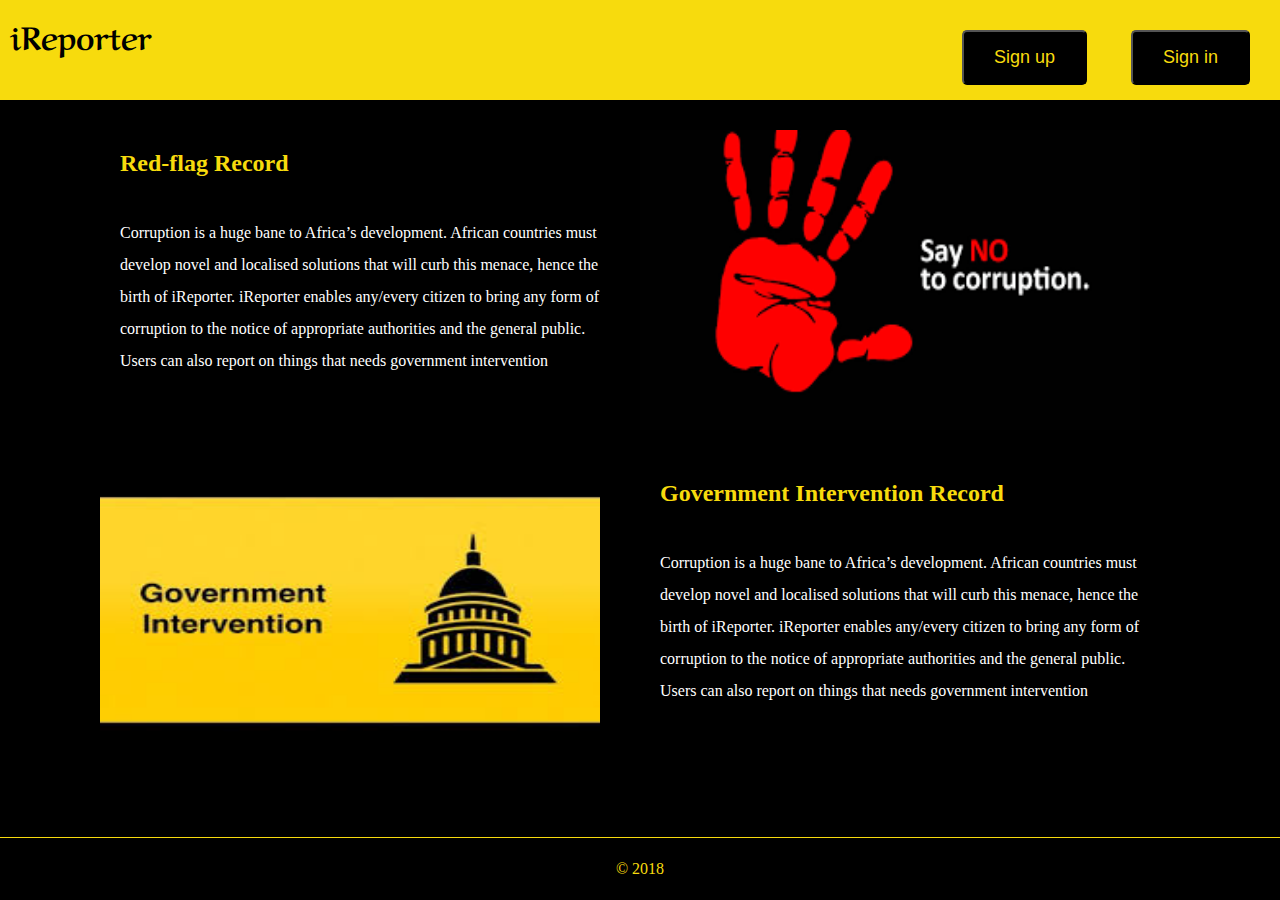
<file: UI/index.html>
<!DOCTYPE html PUBLIC "-//W3C//DTD XHTML 1.0 Transitional//EN" "http://www.w3.org/TR/xhtml1/DTD/xhtml1-transitional.dtd">
<html xmlns="http://www.w3.org/1999/xhtml">
<head>
	<meta http-equiv="Content-Type" content="text/html; charset=utf-8" />
    <title>iReporter</title>
    <link rel="stylesheet" type="text/css" href="css/style.css">
    <link href="https://fonts.googleapis.com/css?family=Aref+Ruqaa" rel="stylesheet">
</head>

<body>
<div class="container">
    <div class="banner">
        <div class="navbar">
            <div class="logo">
                <h1><a href="#">iReporter</a></h1>
            </div>
            <div class="buttons">
                <button type="button"><a href="./sign_up.html">Sign up</a></button>
                <button type="button"><a href="./sign_in.html">Sign in</a></button>
            </div>
        </div>
    </div>
    <div class="content">
        <div class="red-flag">
            <div class="column">
            <h2>Red-flag Record</h2>
            <p>Corruption is a huge bane to Africa’s development. African countries must develop novel and
                    localised solutions that will curb this menace, hence the birth of iReporter. iReporter enables
                    any/every citizen to bring any form of corruption to the notice of appropriate authorities and the
                    general public. Users can also report on things that needs government intervention</p>
            </div>
            <div class="column">
                <img src="images/red.png" alt="red-flag"/>
            </div>
        </div>
        <div class="intervention">
            <div class="column">
                <img src="images/gvt.jpeg" alt="govt intervention"/>
            </div>
            <div class="column">
                <h2>Government Intervention Record</h2>
                <p>Corruption is a huge bane to Africa’s development. African countries must develop novel and
                    localised solutions that will curb this menace, hence the birth of iReporter. iReporter enables
                    any/every citizen to bring any form of corruption to the notice of appropriate authorities and the
                    general public. Users can also report on things that needs government intervention</p>
            </div>
        </div>
    </div>
    <div class="footer">
        <p>&copy; 2018</p>
    </div>
</div>
</body>
</html>
</file>
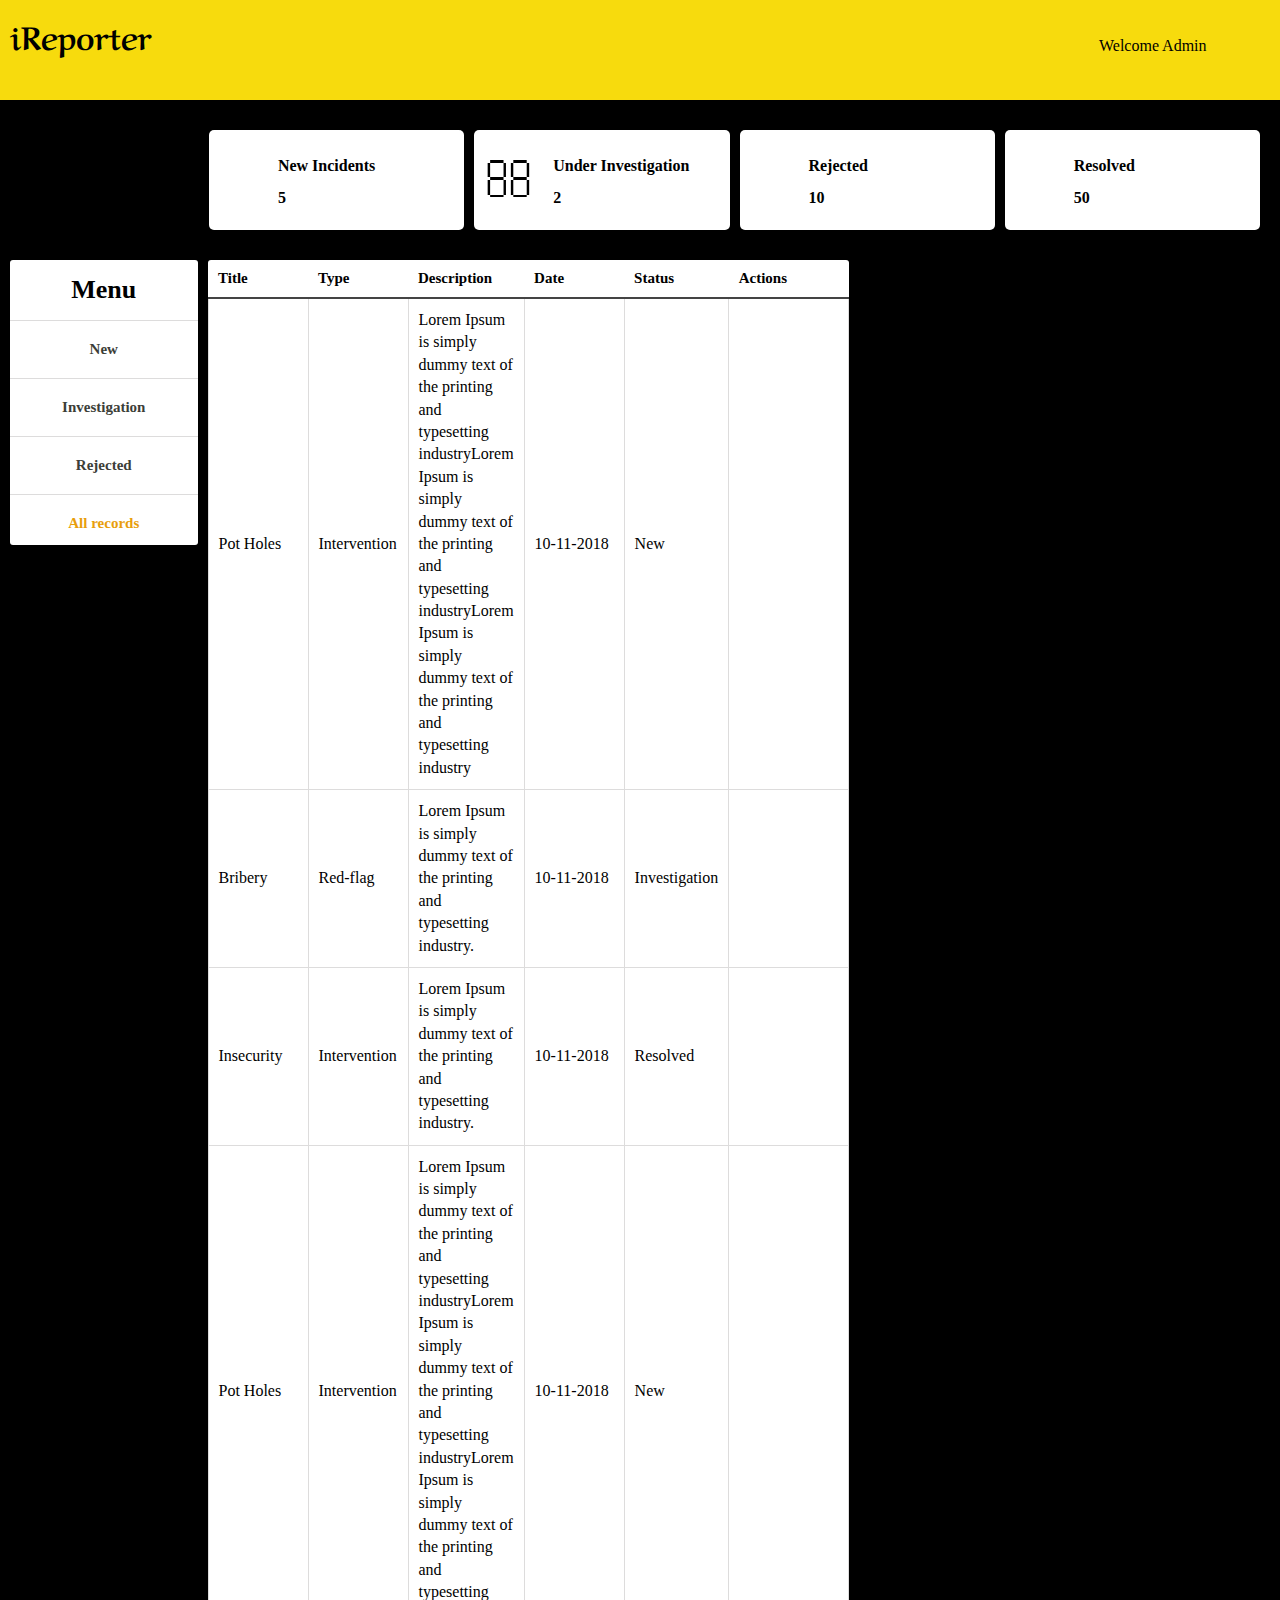
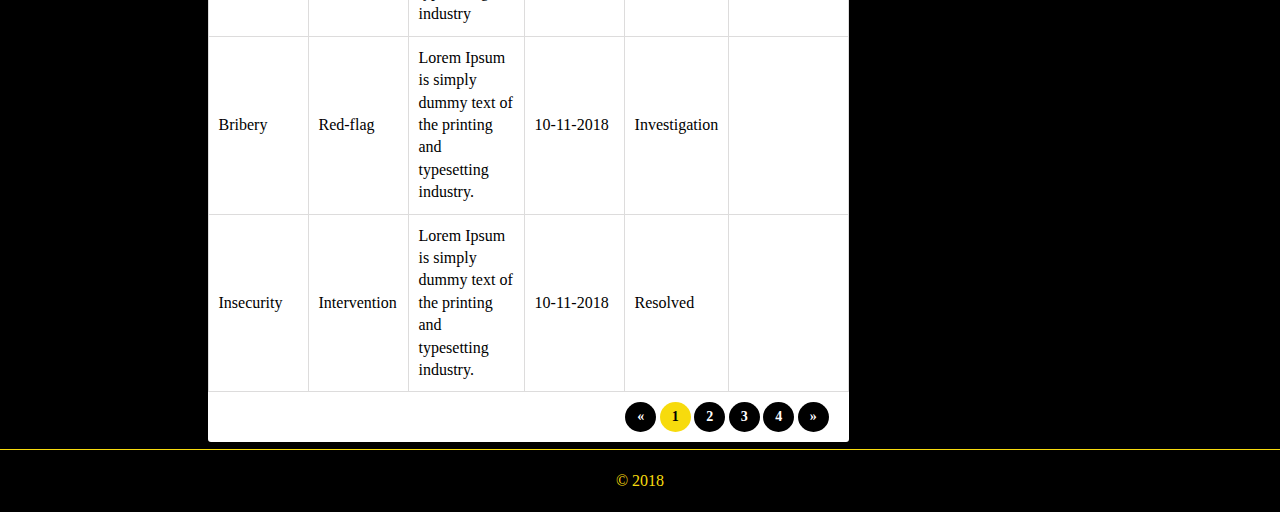
<file: UI/admin.html>
<!DOCTYPE html PUBLIC "-//W3C//DTD XHTML 1.0 Transitional//EN" "http://www.w3.org/TR/xhtml1/DTD/xhtml1-transitional.dtd">
<html xmlns="http://www.w3.org/1999/xhtml">
<head>
	<meta http-equiv="Content-Type" content="text/html; charset=utf-8" />
    <title>iReporter</title>
    <link rel="stylesheet" type="text/css" href="css/fontawesome.min.css">
    <link rel="stylesheet" type="text/css" href="css/style.css">
    <link href="https://fonts.googleapis.com/css?family=Aref+Ruqaa" rel="stylesheet">
    <meta name="viewport" content="width=device-width, initial-scale=1">
    <link rel="stylesheet" href="css/map.css" />
</head>

<body>
<div class="container">
    <div class="banner">
        <div class="navbar">
            <div class="logo">
                <h1><a href="./index.html">iReporter</a></h1>
            </div>
            <div class="buttons signout_block">
                <a href="javascript:;" class="signed_in_user">
                    <i class="fa fa-shutdown"></i>
                    Welcome Admin
                </a>
                <a href="./index.html" class="logout_button"
                    title="Sign Out">
                    <i class="fa fa-power-off"></i>
                </a>
            </div>
        </div>
    </div>
    <div class="row table_content">
        <div class="left_upper">
        </div>
        <div class="right">
            <div class="row boxes">
                <div class="box">
                    <i class="fa fa-sticky-note"></i>
                    <p class="info">New Incidents <br>5</p>
                </div>
                <div class="box">
                    <i class="fa fa-search"></i>
                    <p>Under Investigation <br>2</p>
                </div>
                <div class="box">
                    <i class="fa fa-ban"></i>
                    <p>Rejected <br>10</p>
                </div>
                <div class="box">
                    <i class="fa fa-check"></i>
                    <p>Resolved <br>50</p>
                </div>
            </div>
        </div>
    </div>
    <div class="row table_content admin_menu">
        <div class="left">
            <h4>Menu</h4>
            <ul class="menu">
                <a href="#"><li>New</li></a>
                <a href="#"><li>Investigation</li></a>
                <a href="#"><li>Rejected</li></a>
                <a class="active" href="#"><li>All records</li></a>
            </ul>
        </div>
        <div class="right">
            <table class="incident_table incident_table_header">
                <thead>
                    <tr>
                        <th class="th_width">Title</th>
                        <th class="th_width">Type</th>
                        <th class="th_width">Description</th>
                        <th class="th_width">Date</th>
                        <th class="th_width">Status</th>
                        <th class="th_actions">Actions</th>
                    </tr>
                </thead>
                <tbody>
                    <tr>
                            <td>Pot Holes</td>
                            <td>Intervention</td>
                            <td>Lorem Ipsum is simply dummy text of the printing and typesetting industryLorem Ipsum is simply dummy text of the printing and typesetting industryLorem Ipsum is simply dummy text of the printing and typesetting industry</td>
                            <td>10-11-2018</td>
                            <td>New</td>
                            <td>
                                <div class="actions">
                                    <a href="#">
                                        <i class="fa fa-eye"></i>
                                    </a>
                                    <a href="./edit_status.html">
                                        <i class="fa fa-pencil"></i>
                                    </a>
                                </div>
                            </td>
                        </tr>
                        <tr>
                                <td>Bribery</td>
                                <td>Red-flag</td>
                                <td>Lorem Ipsum is simply dummy text of the printing and typesetting industry.</td>
                                <td>10-11-2018</td>
                                <td>Investigation</td>
                                <td>
                                    <div class="actions">
                                        <a href="#">
                                            <i class="fa fa-eye"></i>
                                        </a>
                                        <a href="./edit_status.html">
                                            <i class="fa fa-pencil"></i>
                                        </a>
                                    </div>
                                </td>
                            </tr>
                    <tr>
                        <td>Insecurity</td>
                        <td>Intervention</td>
                        <td>Lorem Ipsum is simply dummy text of the printing and typesetting industry.</td>
                        <td>10-11-2018</td>
                        <td>Resolved</td>
                        <td>
                            <div class="actions">
                                <a href="#">
                                    <i class="fa fa-eye"></i>
                                </a>
                                <a href="./edit_status.html">
                                    <i class="fa fa-pencil"></i>
                                </a>
                            </div>
                        </td>
                    </tr>
                    <tr>
                            <td>Pot Holes</td>
                            <td>Intervention</td>
                            <td>Lorem Ipsum is simply dummy text of the printing and typesetting industryLorem Ipsum is simply dummy text of the printing and typesetting industryLorem Ipsum is simply dummy text of the printing and typesetting industry</td>
                            <td>10-11-2018</td>
                            <td>New</td>
                            <td>
                                <div class="actions">
                                    <a href="#">
                                        <i class="fa fa-eye"></i>
                                    </a>
                                    <a href="./edit_status.html">
                                        <i class="fa fa-pencil"></i>
                                    </a>
                                </div>
                            </td>
                        </tr>
                        <tr>
                                <td>Bribery</td>
                                <td>Red-flag</td>
                                <td>Lorem Ipsum is simply dummy text of the printing and typesetting industry.</td>
                                <td>10-11-2018</td>
                                <td>Investigation</td>
                                <td>
                                    <div class="actions">
                                        <a href="#">
                                            <i class="fa fa-eye"></i>
                                        </a>
                                        <a href="./edit_status.html">
                                            <i class="fa fa-pencil"></i>
                                        </a>
                                    </div>
                                </td>
                            </tr>
                    <tr>
                        <td>Insecurity</td>
                        <td>Intervention</td>
                        <td>Lorem Ipsum is simply dummy text of the printing and typesetting industry.</td>
                        <td>10-11-2018</td>
                        <td>Resolved</td>
                        <td>
                            <div class="actions">
                                <a href="#">
                                    <i class="fa fa-eye"></i>
                                </a>
                                <a href="./edit_status.html">
                                    <i class="fa fa-pencil"></i>
                                </a>
                            </div>
                        </td>
                    </tr>
                </tbody>
                <tfoot class="table_foot">
                    <tr>
                        <td colspan="6">
                            <div class="links">
                                <a href="#">&laquo;</a>
                                <a class="active" href="#">1</a>
                                <a href="#">2</a>
                                <a href="#">3</a>
                                <a href="#">4</a>
                                <a href="#">&raquo;</a>
                            </div>
                        </td>
                    </tr>
                </tfoot>
                </tr>
            </table>

        </div>
    </div>
    <div class="footer">
        <p>&copy; 2018</p>
    </div>
</div>
</body>
</html>
</file>
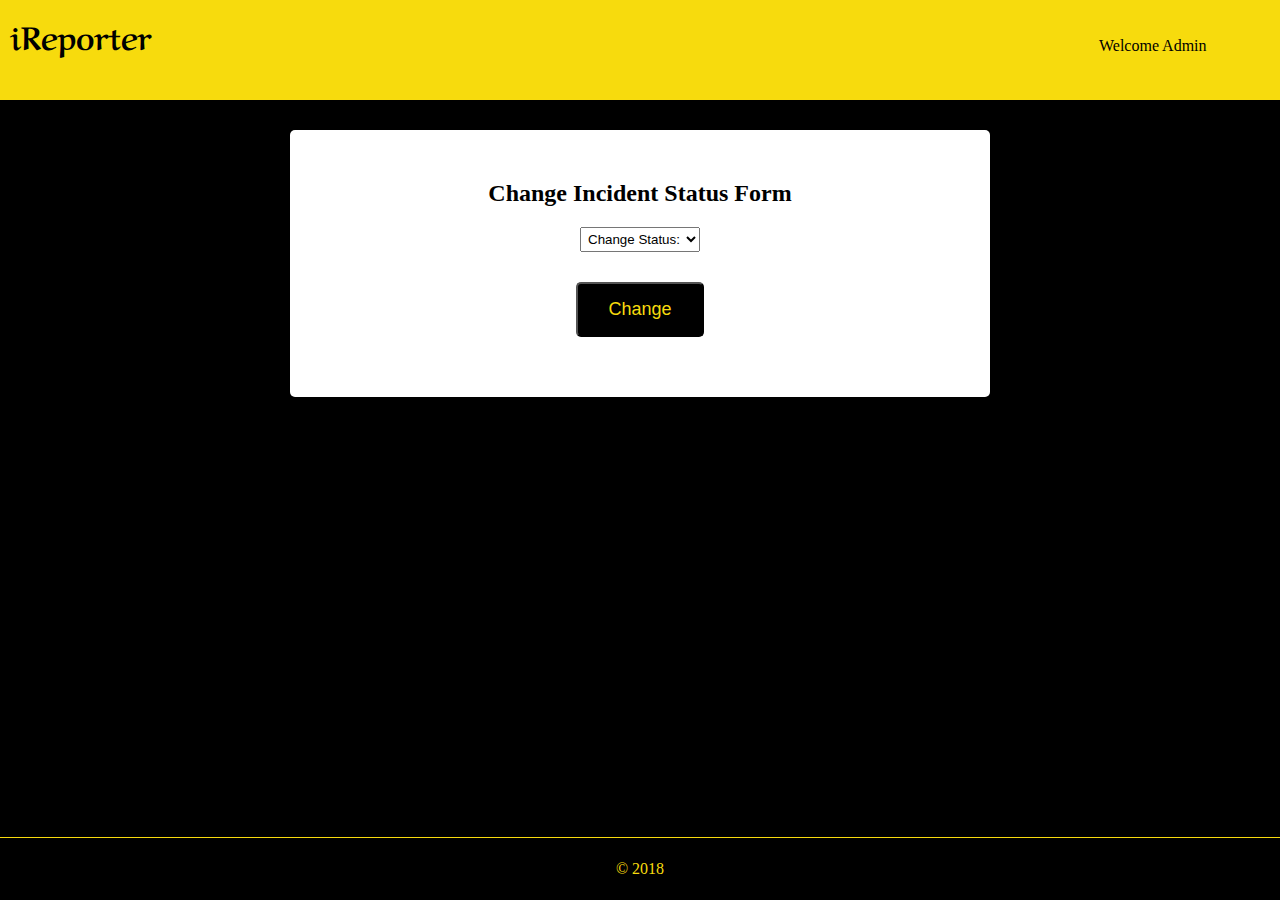
<file: UI/edit_status.html>
<!DOCTYPE html PUBLIC "-//W3C//DTD XHTML 1.0 Transitional//EN" "http://www.w3.org/TR/xhtml1/DTD/xhtml1-transitional.dtd">
<html xmlns="http://www.w3.org/1999/xhtml">
<head>
	<meta http-equiv="Content-Type" content="text/html; charset=utf-8" />
    <title>iReporter</title>
    <link rel="stylesheet" type="text/css" href="css/fontawesome.min.css">
    <link rel="stylesheet" type="text/css" href="css/style.css">
    <link href="https://fonts.googleapis.com/css?family=Aref+Ruqaa" rel="stylesheet">
    <meta name="viewport" content="width=device-width, initial-scale=1">
    <link rel="stylesheet" href="css/map.css" />
</head>

<body>
<div class="container">
    <div class="banner">
        <div class="navbar">
            <div class="logo">
                <h1><a href="./index.html">iReporter</a></h1>
            </div>
            <div class="buttons signout_block">
                <a href="javascript:;" class="signed_in_user">
                    <i class="fa fa-shutdown"></i>
                    Welcome Admin
                </a>
                <a href="./index.html" class="logout_button"
                    title="Sign Out">
                    <i class="fa fa-power-off"></i>
                </a>
            </div>
        </div>
    </div>
    <div class="create_account record_div">
        <div class="form_title">
            <h2>Change Incident Status Form</h2>
        </div>
        <form class="form_field" action="./admin.html">
            <select class="incident_select">
                      <option value="0">Change Status:</option>
                      <option value="1">Investigation</option>
                      <option value="2">Rejected</option>
                      <option value="2">Resolved</option>
                    </select>
            <div class="row">
                <div class="column"><button class="btn" type="submit">Change</button></div>
            </div>
        </form>
        </div>
    <div class="footer">
        <p>&copy; 2018</p>
    </div>
</div>


</body>
</html>
</file>
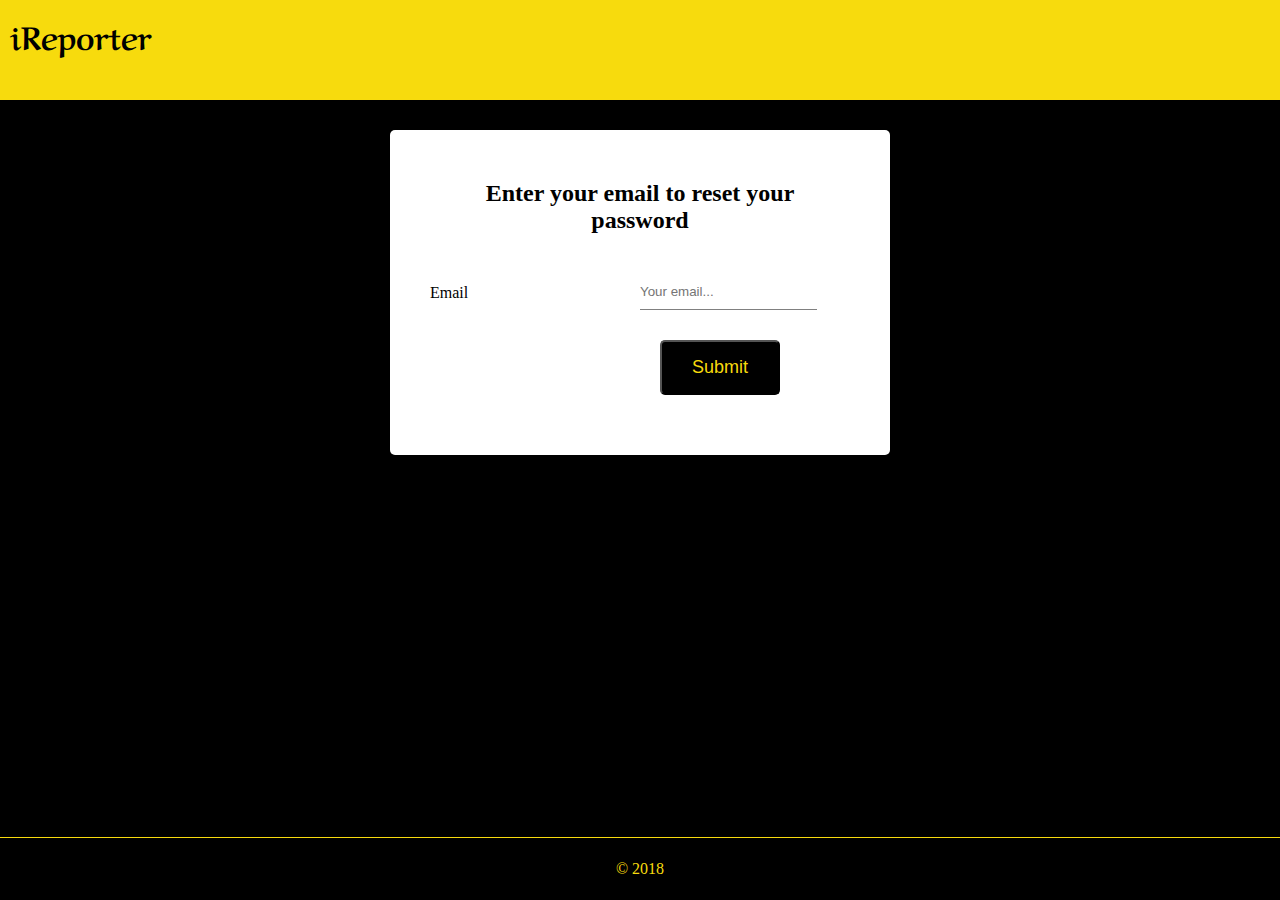
<file: UI/forgot_password.html>
<!DOCTYPE html PUBLIC "-//W3C//DTD XHTML 1.0 Transitional//EN" "http://www.w3.org/TR/xhtml1/DTD/xhtml1-transitional.dtd">
<html xmlns="http://www.w3.org/1999/xhtml">
<head>
	<meta http-equiv="Content-Type" content="text/html; charset=utf-8" />
    <title>iReporter</title>
    <link rel="stylesheet" type="text/css" href="css/style.css">
    <link href="https://fonts.googleapis.com/css?family=Aref+Ruqaa" rel="stylesheet">
</head>

<body>
<div class="container">
    <div class="banner">
        <div class="navbar">
            <div class="logo">
                <h1><a href="index.html">iReporter</a></h1>
            </div>
        </div>
    </div>
    <div class="create_account">
        <div class="form_title">
            <h2>Enter your email to reset your password</h2>
        </div>
        <form class="form_fields">
            <div class="row">
                <div class="column column_label"><label for="email">Email</label></div>
                <div class="column"><input type="email" id="email" name="email" placeholder="Your email..."></div>
            </div>
            <div class="row">
                <div class="column"></div>
                <div class="column"><button class="btn" type="submit">Submit</button></div>
            </div>
        </form>
    </div>
    <div class="footer">
        <p>&copy; 2018</p>
    </div>
</div>
</body>
</html>
</file>
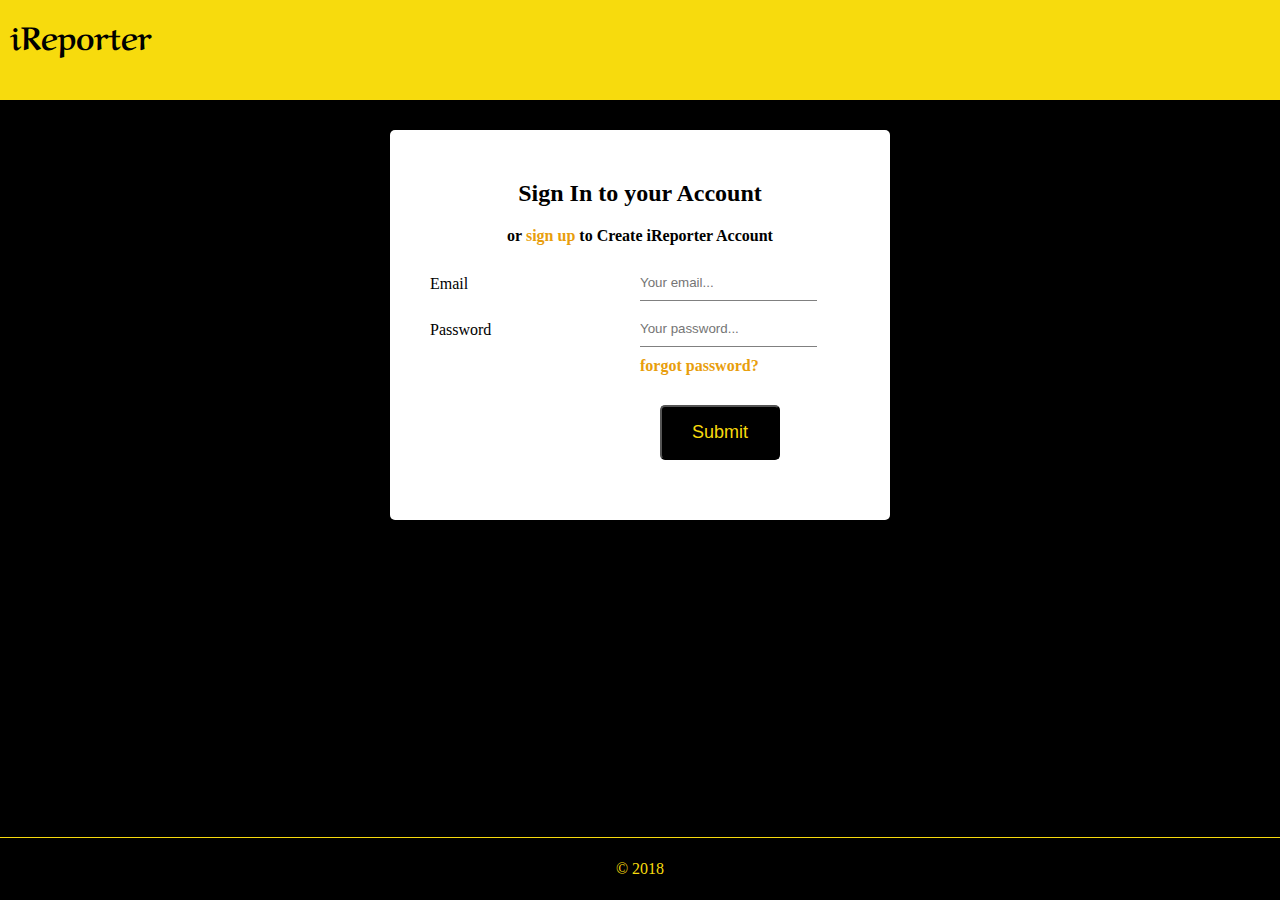
<file: UI/sign_in.html>
<!DOCTYPE html PUBLIC "-//W3C//DTD XHTML 1.0 Transitional//EN" "http://www.w3.org/TR/xhtml1/DTD/xhtml1-transitional.dtd">
<html xmlns="http://www.w3.org/1999/xhtml">
<head>
	<meta http-equiv="Content-Type" content="text/html; charset=utf-8" />
    <title>iReporter</title>
    <link rel="stylesheet" type="text/css" href="css/style.css">
    <link href="https://fonts.googleapis.com/css?family=Aref+Ruqaa" rel="stylesheet">
</head>

<body>
<div class="container">
    <div class="banner">
        <div class="navbar">
            <div class="logo">
                <h1><a href="./index.html">iReporter</a></h1>
            </div>
        </div>
    </div>
    <div class="create_account">
        <div class="form_title">
            <h2>Sign In to your Account</h2>
        </div>
        <div class="form_title">
            <h4>or <a href="./sign_up.html">sign up</a> to Create iReporter Account</h4>
        </div>
        <form class="form_fields" action="./user_account.html">
            <div class="row">
                <div class="column column_label"><label for="email">Email</label></div>
                <div class="column"><input type="email" id="email" name="email" placeholder="Your email..."></div>
            </div>
            <div class="row">
                <div class="column column_label"><label for="pwd">Password</label></div>
                <div class="column"><input type="password" id="pwd" name="password" placeholder="Your password..."></div>
            </div>
            <div class="row">
                    <div class="column"></div>
                    <div class="column"><h4><a class="forgot" href="./forgot_password.html">forgot password?</a></h4></div>
                </div>
            <div class="row">
                <div class="column"></div>
                <div class="column"><button class="btn" type="submit">Submit</button></div>
            </div>
        </form>
    </div>
    <div class="footer">
        <p>&copy; 2018</p>
    </div>
</div>
</body>
</html>
</file>
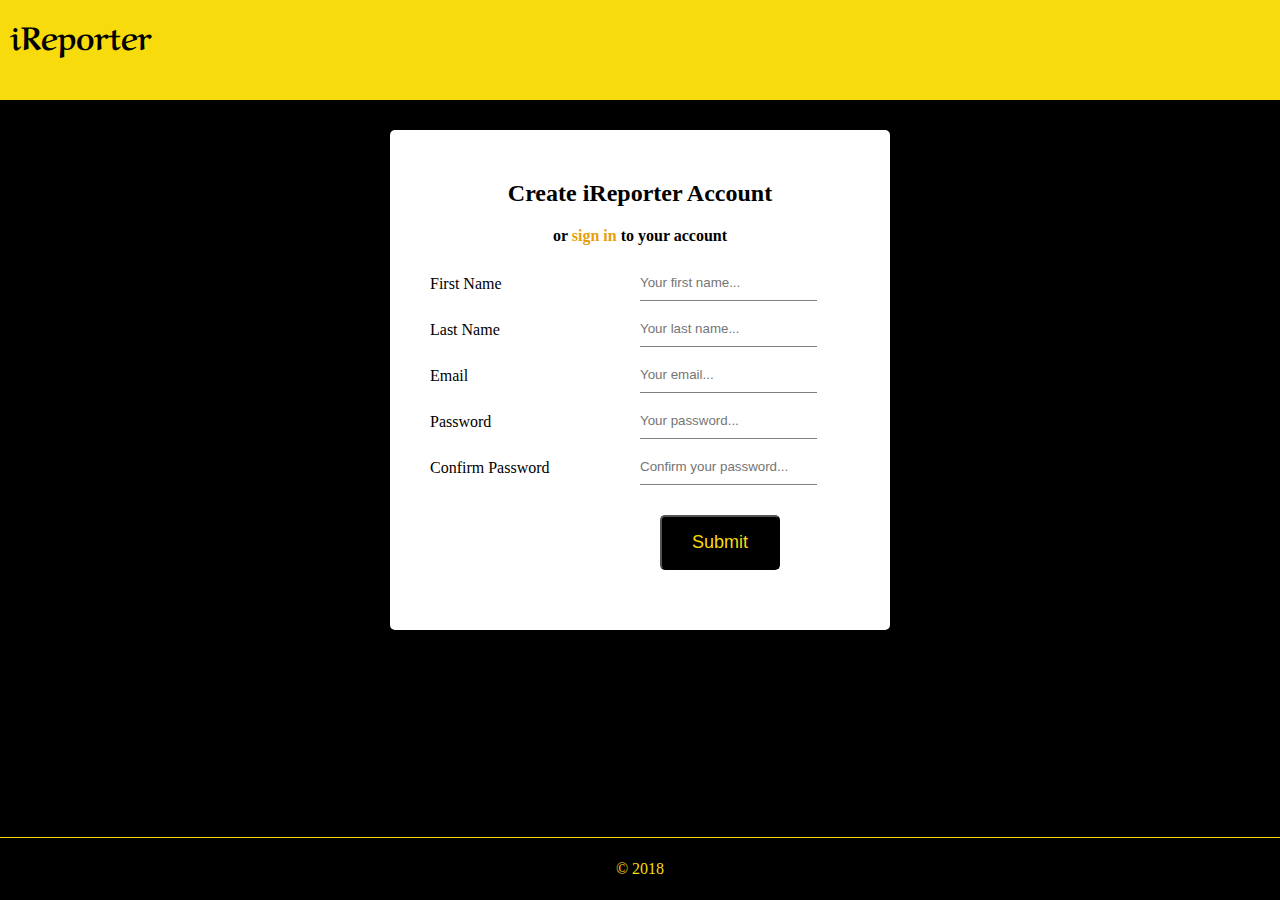
<file: UI/sign_up.html>
<!DOCTYPE html PUBLIC "-//W3C//DTD XHTML 1.0 Transitional//EN" "http://www.w3.org/TR/xhtml1/DTD/xhtml1-transitional.dtd">
<html xmlns="http://www.w3.org/1999/xhtml">
<head>
	<meta http-equiv="Content-Type" content="text/html; charset=utf-8" />
    <title>iReporter</title>
    <link rel="stylesheet" type="text/css" href="css/style.css">
    <link href="https://fonts.googleapis.com/css?family=Aref+Ruqaa" rel="stylesheet">
</head>

<body>
<div class="container">
    <div class="banner">
        <div class="navbar">
            <div class="logo">
                <h1><a href="./index.html">iReporter</a></h1>
            </div>
        </div>
    </div>
    <div class="create_account">
        <div class="form_title">
            <h2>Create iReporter Account</h2>
        </div>
        <div class="form_title">
            <h4>or <a href="./sign_in.html">sign in</a> to your account</h4>
        </div>
        <form class="form_fields">
            <div class="row">
                <div class="column column_label"><label for="fname">First Name</label></div>
                <div class="column"><input type="text" id="fname" name="firstname" placeholder="Your first name..."></div>
            </div>
            <div class="row">
                <div class="column column_label"><label for="lname">Last Name</label></div>
                <div class="column"><input type="text" id="lname" name="firstname" placeholder="Your last name..."></div>
            </div>
            <div class="row">
                <div class="column column_label"><label for="email">Email</label></div>
                <div class="column"><input type="email" id="email" name="email" placeholder="Your email..."></div>
            </div>
            <div class="row">
                <div class="column column_label"><label for="pwd">Password</label></div>
                <div class="column"><input type="password" id="pwd" name="password" placeholder="Your password..."></div>
            </div>
            <div class="row">
                <div class="column column_label"><label for="fname">Confirm Password</label></div>
                <div class="column"><input type="password" id="pwd" name="password" placeholder="Confirm your password..."></div>
            </div>
            <div class="row">
                <div class="column"></div>
                <div class="column"><button class="btn" type="submit"><a href="./sign_in.html">Submit</a></button></div>
            </div>
        </form>
    </div>
    <div class="footer">
        <p>&copy; 2018</p>
    </div>
</div>	
</body>
</html>
</file>
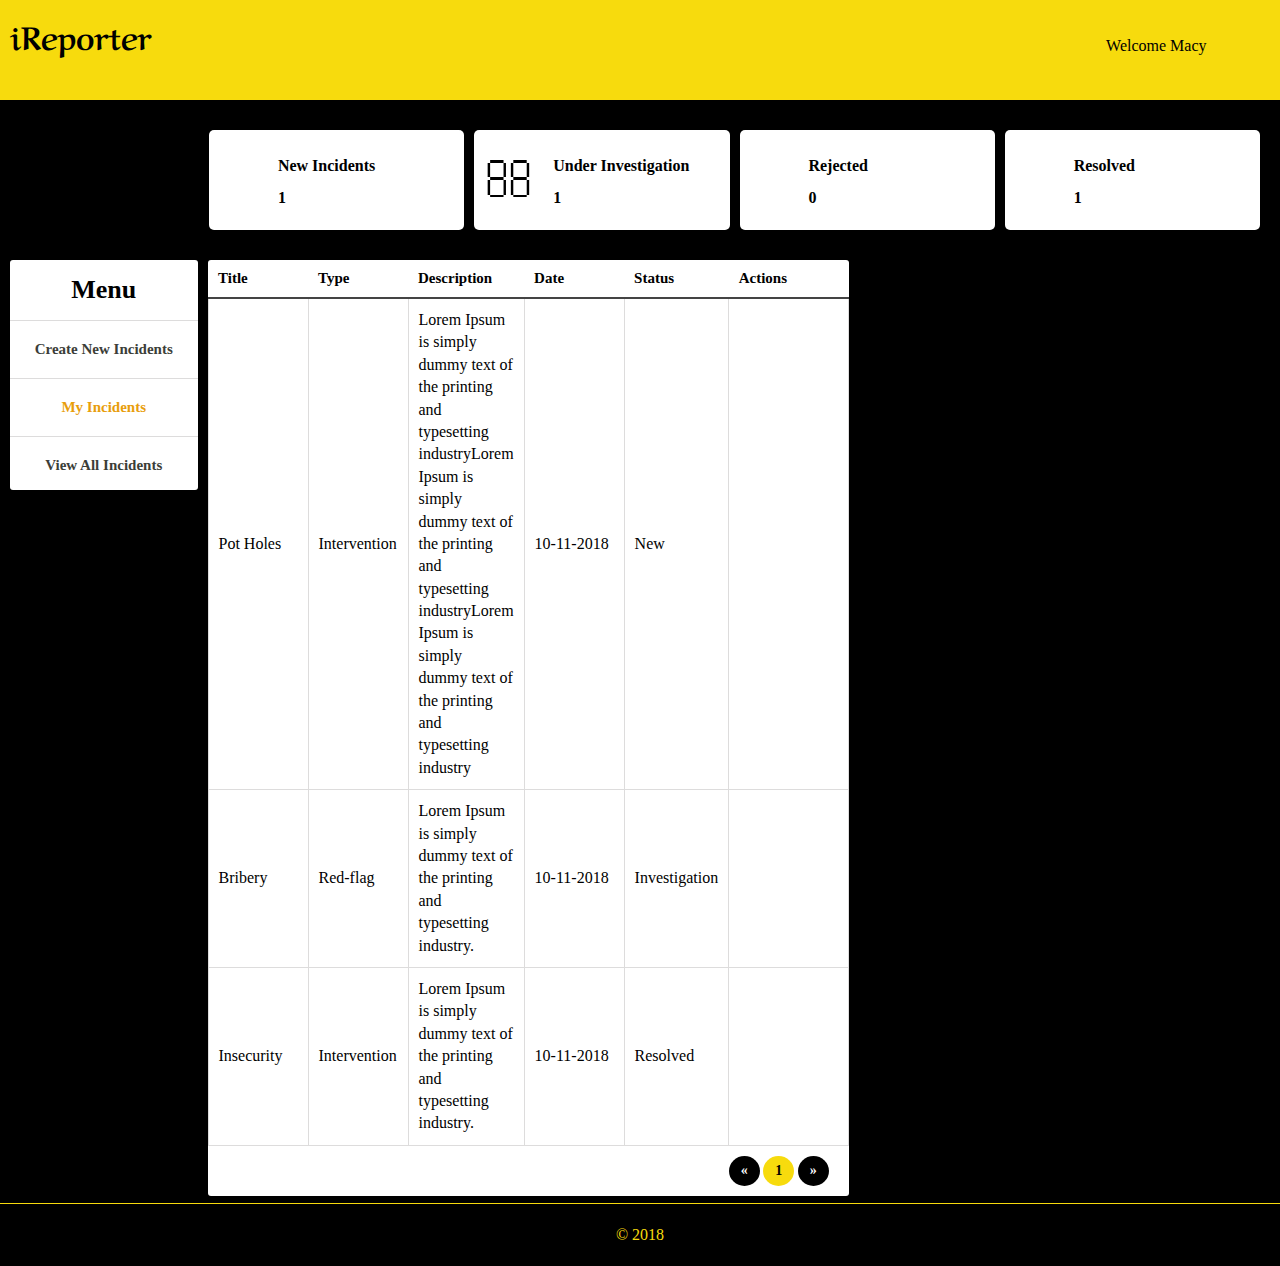
<file: UI/user_account.html>
<!DOCTYPE html PUBLIC "-//W3C//DTD XHTML 1.0 Transitional//EN" "http://www.w3.org/TR/xhtml1/DTD/xhtml1-transitional.dtd">
<html xmlns="http://www.w3.org/1999/xhtml">
<head>
	<meta http-equiv="Content-Type" content="text/html; charset=utf-8" />
    <title>iReporter</title>
    <link rel="stylesheet" type="text/css" href="css/fontawesome.min.css">
    <link rel="stylesheet" type="text/css" href="css/style.css">
    <link href="https://fonts.googleapis.com/css?family=Aref+Ruqaa" rel="stylesheet">
    <meta name="viewport" content="width=device-width, initial-scale=1">
    <link rel="stylesheet" href="css/map.css" />
</head>

<body>
<div class="container">
    <div class="banner">
        <div class="navbar">
            <div class="logo">
                <h1><a href="./index.html">iReporter</a></h1>
            </div>
            <div class="buttons signout_block">
                <a href="javascript:;" class="signed_in_user">
                    <i class="fa fa-shutdown"></i>
                    Welcome Macy
                </a>
                <a href="./index.html" class="logout_button"
                    title="Sign Out">
                    <i class="fa fa-power-off"></i>
                </a>
            </div>
        </div>
    </div>
    <div class="row table_content">
        <div class="left_upper">
        </div>
        <div class="right">
            <div class="row boxes">
                <div class="box">
                    <i class="fa fa-sticky-note"></i>
                    <p class="info">New Incidents <br> 1</p>
                </div>
                <div class="box">
                    <i class="fa fa-search"></i>
                    <p>Under Investigation <br> 1</p>
                </div>
                <div class="box">
                    <i class="fa fa-ban"></i>
                    <p>Rejected <br> 0</p>
                </div>
                <div class="box">
                    <i class="fa fa-check"></i>
                    <p>Resolved <br> 1</p>
                </div>
            </div>
        </div>
    </div>
    <div class="row table_content">
        <div class="left">
            <h4>Menu</h4>
            <ul class="menu">
                <a href="./record_form.html"><li>Create New Incidents</li></a>
                <a class="active" href="#"><li>My Incidents</li></a>
                <a href="./user_all_records.html"><li>View All Incidents</li></a>
            </ul>
        </div>
        <div class="right">
            <table class="incident_table incident_table_header">
                <thead>
                    <tr>
                        <th class="th_width">Title</th>
                        <th class="th_width">Type</th>
                        <th class="th_width">Description</th>
                        <th class="th_width">Date</th>
                        <th class="th_width">Status</th>
                        <th class="th_actions">Actions</th>
                    </tr>
                </thead>
                <tbody>
                    <tr>
                            <td>Pot Holes</td>
                            <td>Intervention</td>
                            <td>Lorem Ipsum is simply dummy text of the printing and typesetting industryLorem Ipsum is simply dummy text of the printing and typesetting industryLorem Ipsum is simply dummy text of the printing and typesetting industry</td>
                            <td>10-11-2018</td>
                            <td>New</td>
                            <td>
                                <div class="actions">
                                    <a href="#">
                                        <i class="fa fa-eye"></i>
                                    </a>
                                    <a href="#">
                                        <i class="fa fa-pencil"></i>
                                    </a>
                                    <a href="#">
                                        <i class="fa fa-times"></i>
                                    </a>
                                </div>
                            </td>
                        </tr>
                        <tr>
                                <td>Bribery</td>
                                <td>Red-flag</td>
                                <td>Lorem Ipsum is simply dummy text of the printing and typesetting industry.</td>
                                <td>10-11-2018</td>
                                <td>Investigation</td>
                                <td>
                                    <div class="actions">
                                        <a href="#">
                                            <i class="fa fa-eye"></i>
                                        </a>
                                        <a href="#">
                                            <i class="fa fa-pencil"></i>
                                        </a>
                                        <a href="#">
                                            <i class="fa fa-times"></i>
                                        </a>
                                    </div>
                                </td>
                            </tr>
                    <tr>
                        <td>Insecurity</td>
                        <td>Intervention</td>
                        <td>Lorem Ipsum is simply dummy text of the printing and typesetting industry.</td>
                        <td>10-11-2018</td>
                        <td>Resolved</td>
                        <td>
                            <div class="actions">
                                <a href="#">
                                    <i class="fa fa-eye"></i>
                                </a>
                                <a href="#">
                                    <i class="fa fa-pencil"></i>
                                </a>
                                <a href="#">
                                    <i class="fa fa-times"></i>
                                </a>
                            </div>
                        </td>
                    </tr>
                </tbody>
                <tfoot class="table_foot">
                    <tr>
                        <td colspan="6">
                            <div class="links">
                                <a href="#">&laquo;</a>
                                <a class="active" href="#">1</a>
                                <a href="#">&raquo;</a>
                            </div>
                        </td>
                    </tr>
                </tfoot>
                </tr>
            </table>

        </div>
    </div>
    <div class="footer">
        <p>&copy; 2018</p>
    </div>
</div>
</body>
</html>
</file>
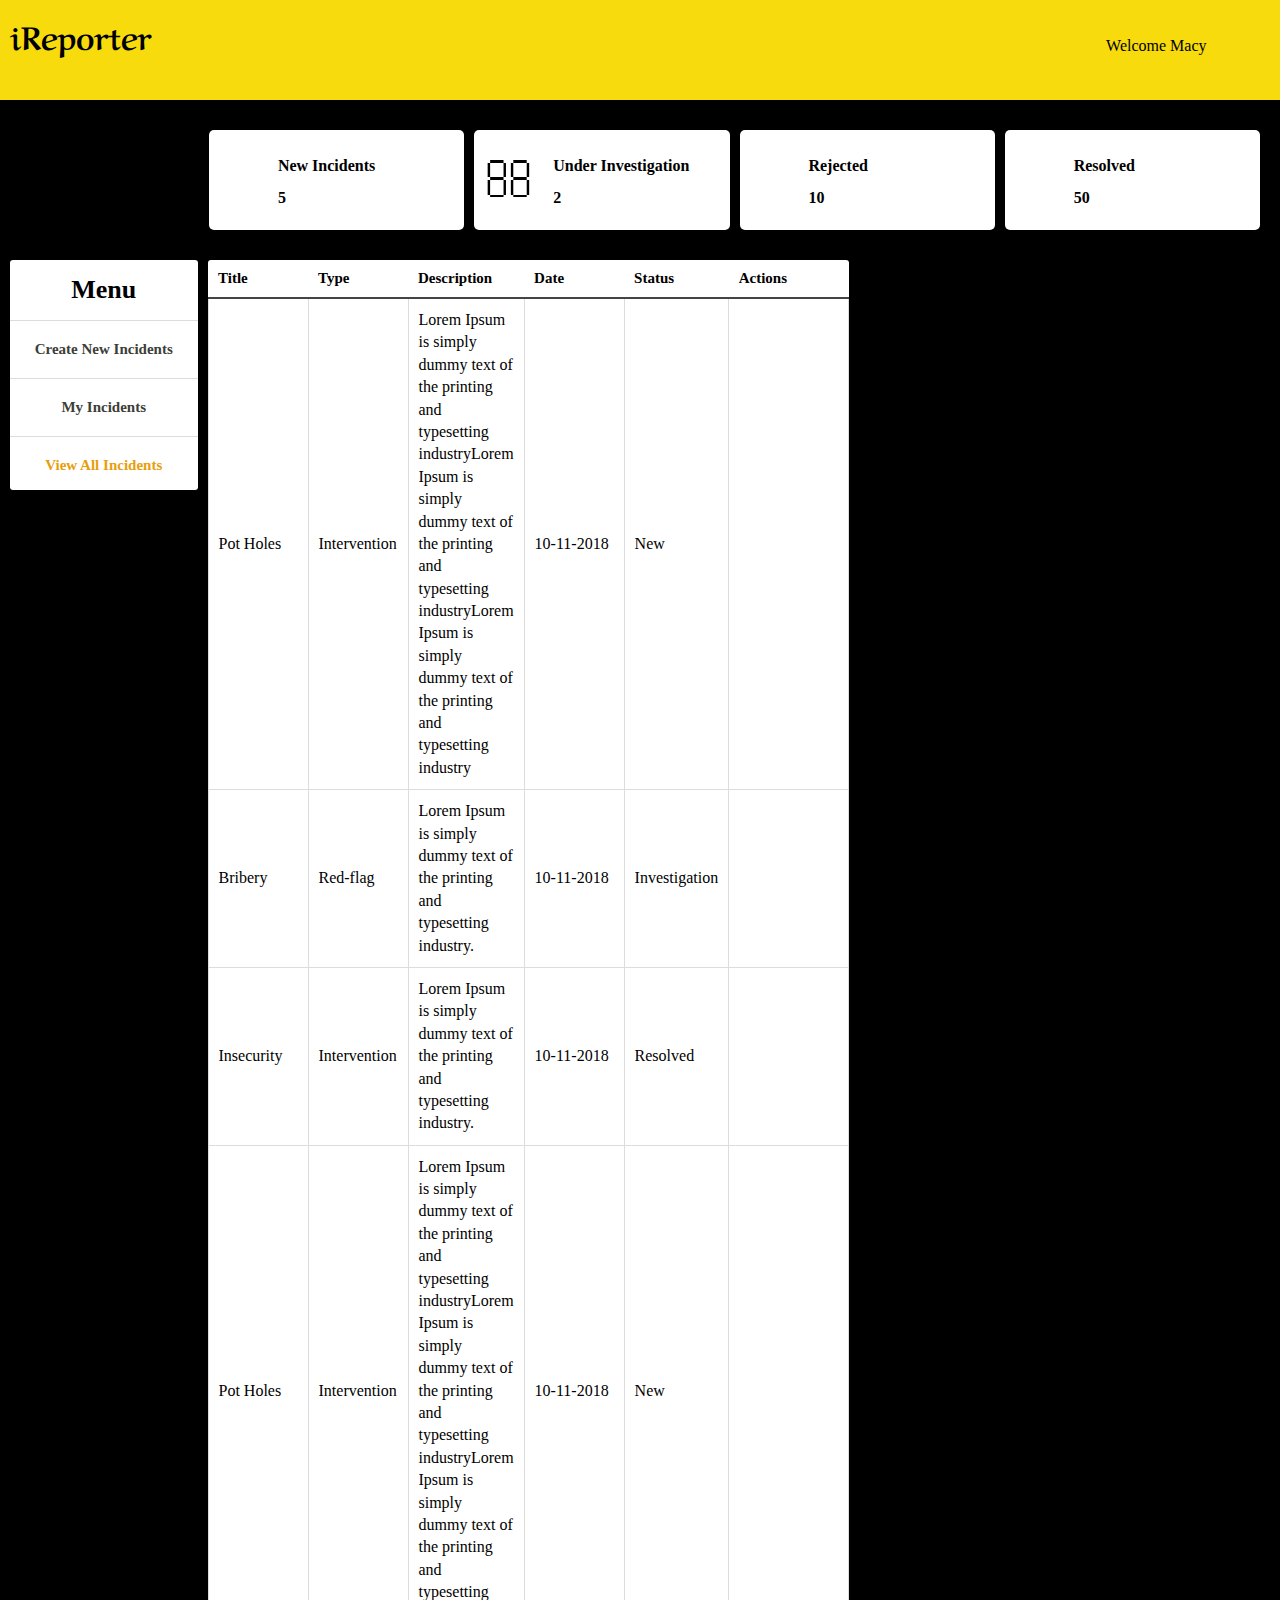
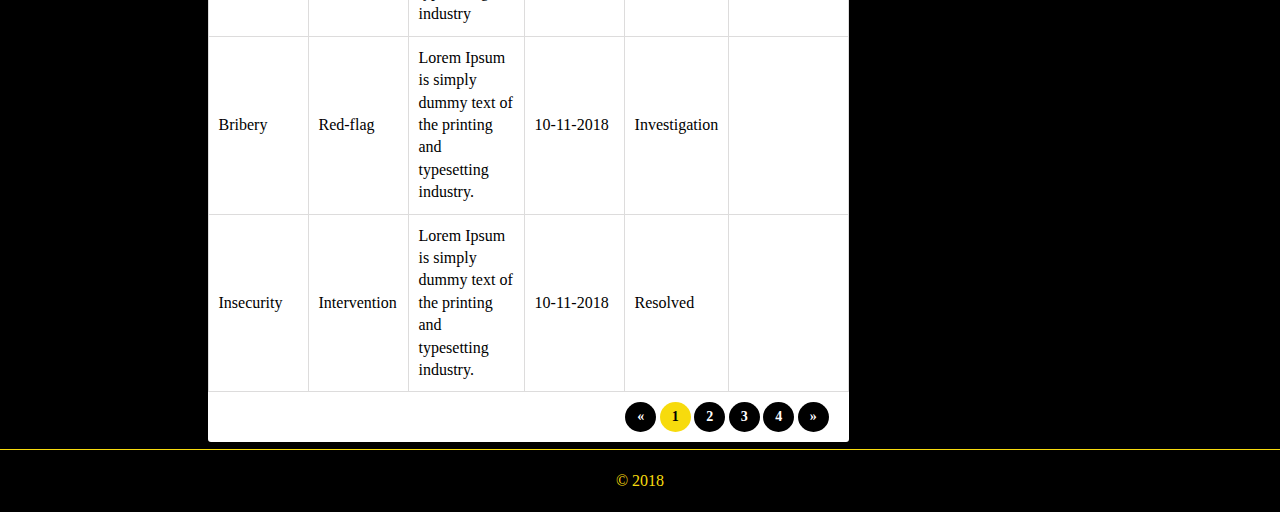
<file: UI/user_all_records.html>
<!DOCTYPE html PUBLIC "-//W3C//DTD XHTML 1.0 Transitional//EN" "http://www.w3.org/TR/xhtml1/DTD/xhtml1-transitional.dtd">
<html xmlns="http://www.w3.org/1999/xhtml">
<head>
	<meta http-equiv="Content-Type" content="text/html; charset=utf-8" />
    <title>iReporter</title>
    <link rel="stylesheet" type="text/css" href="css/fontawesome.min.css">
    <link rel="stylesheet" type="text/css" href="css/style.css">
    <link href="https://fonts.googleapis.com/css?family=Aref+Ruqaa" rel="stylesheet">
    <meta name="viewport" content="width=device-width, initial-scale=1">
    <link rel="stylesheet" href="css/map.css" />
</head>

<body>
<div class="container">
    <div class="banner">
        <div class="navbar">
            <div class="logo">
                <h1><a href="./index.html">iReporter</a></h1>
            </div>
            <div class="buttons signout_block">
                <a href="javascript:;" class="signed_in_user">
                    <i class="fa fa-shutdown"></i>
                    Welcome Macy
                </a>
                <a href="./index.html" class="logout_button"
                    title="Sign Out">
                    <i class="fa fa-power-off"></i>
                </a>
            </div>
        </div>
    </div>
    <div class="row table_content">
        <div class="left_upper">
        </div>
        <div class="right">
            <div class="row boxes">
                <div class="box">
                    <i class="fa fa-sticky-note"></i>
                    <p class="info">New Incidents <br>5</p>
                </div>
                <div class="box">
                    <i class="fa fa-search"></i>
                    <p>Under Investigation <br>2</p>
                </div>
                <div class="box">
                    <i class="fa fa-ban"></i>
                    <p>Rejected <br>10</p>
                </div>
                <div class="box">
                    <i class="fa fa-check"></i>
                    <p>Resolved <br>50</p>
                </div>
            </div>
        </div>
    </div>
    <div class="row table_content">
        <div class="left">
            <h4>Menu</h4>
            <ul class="menu">
                <a href="./record_form.html"><li>Create New Incidents</li></a>
                <a href="./user_account.html"><li>My Incidents</li></a>
                <a class="active" href="#"><li>View All Incidents</li></a>
            </ul>
        </div>
        <div class="right">
            <table class="incident_table incident_table_header">
                <thead>
                    <tr>
                        <th class="th_width">Title</th>
                        <th class="th_width">Type</th>
                        <th class="th_width">Description</th>
                        <th class="th_width">Date</th>
                        <th class="th_width">Status</th>
                        <th class="th_actions">Actions</th>
                    </tr>
                </thead>
                <tbody>
                    <tr>
                            <td>Pot Holes</td>
                            <td>Intervention</td>
                            <td>Lorem Ipsum is simply dummy text of the printing and typesetting industryLorem Ipsum is simply dummy text of the printing and typesetting industryLorem Ipsum is simply dummy text of the printing and typesetting industry</td>
                            <td>10-11-2018</td>
                            <td>New</td>
                            <td>
                                <div class="actions">
                                    <a href="#">
                                        <i class="fa fa-eye"></i>
                                    </a>
                                    <a href="#">
                                        <i class="fa fa-pencil"></i>
                                    </a>
                                    <a href="#">
                                        <i class="fa fa-times"></i>
                                    </a>
                                </div>
                            </td>
                        </tr>
                        <tr>
                                <td>Bribery</td>
                                <td>Red-flag</td>
                                <td>Lorem Ipsum is simply dummy text of the printing and typesetting industry.</td>
                                <td>10-11-2018</td>
                                <td>Investigation</td>
                                <td>
                                    <div class="actions">
                                        <a href="#">
                                            <i class="fa fa-eye"></i>
                                        </a>
                                        <a href="#">
                                            <i class="fa fa-pencil"></i>
                                        </a>
                                        <a href="#">
                                            <i class="fa fa-times"></i>
                                        </a>
                                    </div>
                                </td>
                            </tr>
                    <tr>
                        <td>Insecurity</td>
                        <td>Intervention</td>
                        <td>Lorem Ipsum is simply dummy text of the printing and typesetting industry.</td>
                        <td>10-11-2018</td>
                        <td>Resolved</td>
                        <td>
                            <div class="actions">
                                <a href="#">
                                    <i class="fa fa-eye"></i>
                                </a>
                                <a href="#">
                                    <i class="fa fa-pencil"></i>
                                </a>
                                <a href="#">
                                    <i class="fa fa-times"></i>
                                </a>
                            </div>
                        </td>
                    </tr>
                    <tr>
                            <td>Pot Holes</td>
                            <td>Intervention</td>
                            <td>Lorem Ipsum is simply dummy text of the printing and typesetting industryLorem Ipsum is simply dummy text of the printing and typesetting industryLorem Ipsum is simply dummy text of the printing and typesetting industry</td>
                            <td>10-11-2018</td>
                            <td>New</td>
                            <td>
                                <div class="actions">
                                    <a href="#">
                                        <i class="fa fa-eye"></i>
                                    </a>
                                    <a href="#">
                                        <i class="fa fa-pencil"></i>
                                    </a>
                                    <a href="#">
                                        <i class="fa fa-times"></i>
                                    </a>
                                </div>
                            </td>
                        </tr>
                        <tr>
                                <td>Bribery</td>
                                <td>Red-flag</td>
                                <td>Lorem Ipsum is simply dummy text of the printing and typesetting industry.</td>
                                <td>10-11-2018</td>
                                <td>Investigation</td>
                                <td>
                                    <div class="actions">
                                        <a href="#">
                                            <i class="fa fa-eye"></i>
                                        </a>
                                        <a href="#">
                                            <i class="fa fa-pencil"></i>
                                        </a>
                                        <a href="#">
                                            <i class="fa fa-times"></i>
                                        </a>
                                    </div>
                                </td>
                            </tr>
                    <tr>
                        <td>Insecurity</td>
                        <td>Intervention</td>
                        <td>Lorem Ipsum is simply dummy text of the printing and typesetting industry.</td>
                        <td>10-11-2018</td>
                        <td>Resolved</td>
                        <td>
                            <div class="actions">
                                <a href="#">
                                    <i class="fa fa-eye"></i>
                                </a>
                                <a href="#">
                                    <i class="fa fa-pencil"></i>
                                </a>
                                <a href="#">
                                    <i class="fa fa-times"></i>
                                </a>
                            </div>
                        </td>
                    </tr>
                </tbody>
                <tfoot class="table_foot">
                    <tr>
                        <td colspan="6">
                            <div class="links">
                                <a href="#">&laquo;</a>
                                <a class="active" href="#">1</a>
                                <a href="#">2</a>
                                <a href="#">3</a>
                                <a href="#">4</a>
                                <a href="#">&raquo;</a>
                            </div>
                        </td>
                    </tr>
                </tfoot>
                </tr>
            </table>

        </div>
    </div>
    <div class="footer">
        <p>&copy; 2018</p>
    </div>
</div>
</body>
</html>
</file>
<file: UI/css/style.css>
* {
    margin: 0px;
    padding: 0px;
    box-sizing: border-box;
}

html, body {
    height: 100%;
}

body {
    background-color: black;
    position: relative;
}

.container {
    background-color: black;
    position: relative;
    min-height: 100vh;
    display: block;
    padding-bottom: 60px;
}

.banner {
    height: 100px;
    background-color: rgb(247,219,13);
    vertical-align: middle;
}

.navbar {
    padding: 10px;
}

.logo {
    display: inline-block;
    font-family: 'Aref Ruqaa', serif;
}

.logo h1 a {
    color: black;
}
.create_account {
    color: black;
    background-color: white;
    border-radius: 5px;
    width: 500px;
    padding: 30px;
    margin: 30px auto;
    display: block;
    float: none;
}

.create_record {
    color: black;
    background-color: white;
    border-radius: 5px;
    width: 500px;
    padding: 30px;
    margin: 20px auto;
    display: block;
    float: none;
}

.record_div{
    width: 700px;
}

.incident_select {
    padding: 3px;
}

select option{
    line-height: 20px;
}

.buttons {
    float: right;
    display: inline-block;
}

button {
    padding: 15px 30px;
    font-size: 18px;
    margin: 20px;
    border-radius: 5px;
    background-color: black;
    border-color: black;
}

a {
    text-decoration: none;
    color: rgb(247,219,13);
}
.red-flag, .intervention {
    padding: 0px 100px 0px 100px;
    margin: 30px 0px 30px 0px;
    display: flex;
}

.column input {
    padding: 10px 0px 10px 0px;
    border: none;
    border-bottom: 1px solid rgb(128, 128, 128);
}

input[type=file]{
    border-bottom: none;
}

.column input:focus {
    outline: none;
}
.column label {
    margin: 10px 0px;
}

.row {
    display: flex;
    margin: 10px;

}

.column {
    flex: 50%;
}

.column h2 {
    padding-top: 20px;
}

.column_label {
    padding-top: 10px;
}

img {
    width: 500px;
    height: 300px;
}

h2 {
    color: rgb(247,219,13);
}

p {
    color: white;
    line-height: 200%;
}

h2, p {
    padding: 20px;
}

.form_title {
    text-align: center;
}

.form_title h2 {
    color: black;
}

.form_field {
    text-align: center;
}

.form_title h4 a, .forgot, .pt-10 a {
    color: #E89E0C;
}

.sel_pos {
    color: black;
}

.btn {
    color: rgb(247,219,13);
}

.btn:hover {
    cursor: pointer;
}

.pt-10{
    padding-top: 10px;
}

.form_fields {
    padding-top: 10px;
}

.boxes {
    color: black;
}

.box {
     float: left;
     width: 50%;
     height: 100px;
     margin: 10px 10px 10px 0px;
     background-color:white;
     border-radius: 5px;
     color: black;
}

.box:last-child{
    margin-right: 0px;
}

.box i{
       float: left;
       line-height: 100px;
       font-size: 50px;
       padding-left: 10px;
}
.box p{
       color: black;
       float: left;
       font-weight: bold;
}

.table_content .left_upper {
    width: 15%;
}
.table_content .left{
    width: 15%;
    text-align: center;
    margin-top: 0px;
    margin-right: 10px;
    background-color: white;
    color: black;
    border-radius: 3px;
    height: 230px;
}

.record_content .left {
    width: 15%;
    text-align: center;
    margin-top: 150px;
    margin-right: 10px;
    background-color: white;
    color: black;
    border-radius: 3px;
    height: 230px;
}

.admin_menu .left {
    width: 15%;
    text-align: center;
    margin-top: 0px;
    margin-right: 10px;
    background-color: white;
    color: black;
    border-radius: 3px;
    height: 285px;
}

.table_content .left h4{
    padding:15px 0 15px;
    font-size:26px;

}
.table_content .left .menu a{
    color: #3c3e38;
    list-style: none;
}
.table_content .left .menu a:hover, .table_content .left .menu a.active {
    color: #E89E0C;
}

.table_content .left .menu li {
    font-weight: bold;
    font-size: 15px;
    text-align: center;
    padding-top:20px;
    padding-bottom:20px;
    border-top:1px solid rgb(221, 220, 220);
}
.table_content .right{
    width: 85%;
}

.record_content .right{
    width: 50%;
}

table.incident_table {
    background-color: #FFFFFF;
    margin-right: 10px;
    text-align: left;
    border-collapse: collapse;
    margin-top: 0px;
    border-radius: 3px;
}
table.incident_table td, table.incident_table th {
    border: 1px solid rgb(221, 220, 220);
    padding: 10px;
}
table.incident_table_header th, tfoot.table_foot td {
    border: none;
    font-size: 16px;
}
table.incident_table tbody td {
    font-size: 16px;
    line-height: 1.4;
}
table.incident_table thead {
    border-bottom: 2px solid #444444;
}
table.incident_table thead th {
    font-size: 15px;
    font-weight: bold;
    color: #000000;
    padding: 10px;
}
table.incident_table thead th:first-child {
    border-left: none;
}
table.incident_table thead tr th.th_width{
    width: 100px;
}

table.incident_table thead tr th.th_actions{
    width:120px;
}
table.incident_table  tbody td .actions a{
    padding: 5px 10px;
    color: black;
}
table.incident_table  tbody td .actions a:hover{
    background-color: black;
}
table.incident_table  tbody td .actions a:hover i{
    color: #f7db0d;
}
table.incident_table  tbody td .actions a {
    align-content: center;
}
table.incident_table tfoot {
    font-size: 14px;
    font-weight: bold;
    color: #000000;
    border-radius: 0 0 3px 3px;
}
table.incident_table tfoot td {
    font-size: 14px;
}
table.incident_table tfoot .links {
    text-align: right;
    padding: 0px 10px 0px;
}
table.incident_table tfoot .links a{
    display: inline-block;
    background: #000;
    color: rgb(255, 255, 255);
    padding: 7px 12px;
    border-radius: 50%;
}

table.incident_table tfoot .links a.active,table.incident_table tfoot .links a:hover{
    background-color: rgb(247,219,13);
    color: black;
}

.footer p {
    text-align: center;
    border-top: 1px solid rgb(247,219,13);
    color: rgb(247,219,13);
    width: 100%;
    padding: 15px;
}

.footer {
    position: absolute;
    bottom: 0;
    width: 100%;
    display: block;
    margin-top: 20px;
}

.logout_button{
    color: black;
    padding: 15px 0px;
    font-size: 25px;
    margin:50px 20px;
 }

.signed_in_user{ color: black; }

.signout_block{ margin-top: 20px; }
</file>
<file: UI/css/map.css>
.modal {

    display: none;

    /* Hidden by default */

    position: fixed;

    /* Stay in place */

    z-index: 1;

    /* Sit on top */

    padding-top: 100px;

    /* Location of the box */

    left: 0;

    top: 0;

    width: 100%;

    /* Full width */

    height: 100%;

    /* Full height */

    overflow: auto;

    /* Enable scroll if needed */

    background-color: rgb(0, 0, 0);

    /* Fallback color */

    background-color: rgba(0, 0, 0, 0.4);

    /* Black w/ opacity */

}

/* Modal Content */



.modal-content {

    background-color: #fefefe;

    margin: auto;

    padding: 20px;

    border: 1px solid #888;

    width: 50%;

}

/* The Close Button */



.close {

    color: #aaaaaa;

    float: right;

    font-size: 28px;

    font-weight: bold;

}



.close:hover,

.close:focus {

    color: #000;

    text-decoration: none;

    cursor: pointer;

}



#map {

    width: 100%;

    height: 400px;

}
</file>
